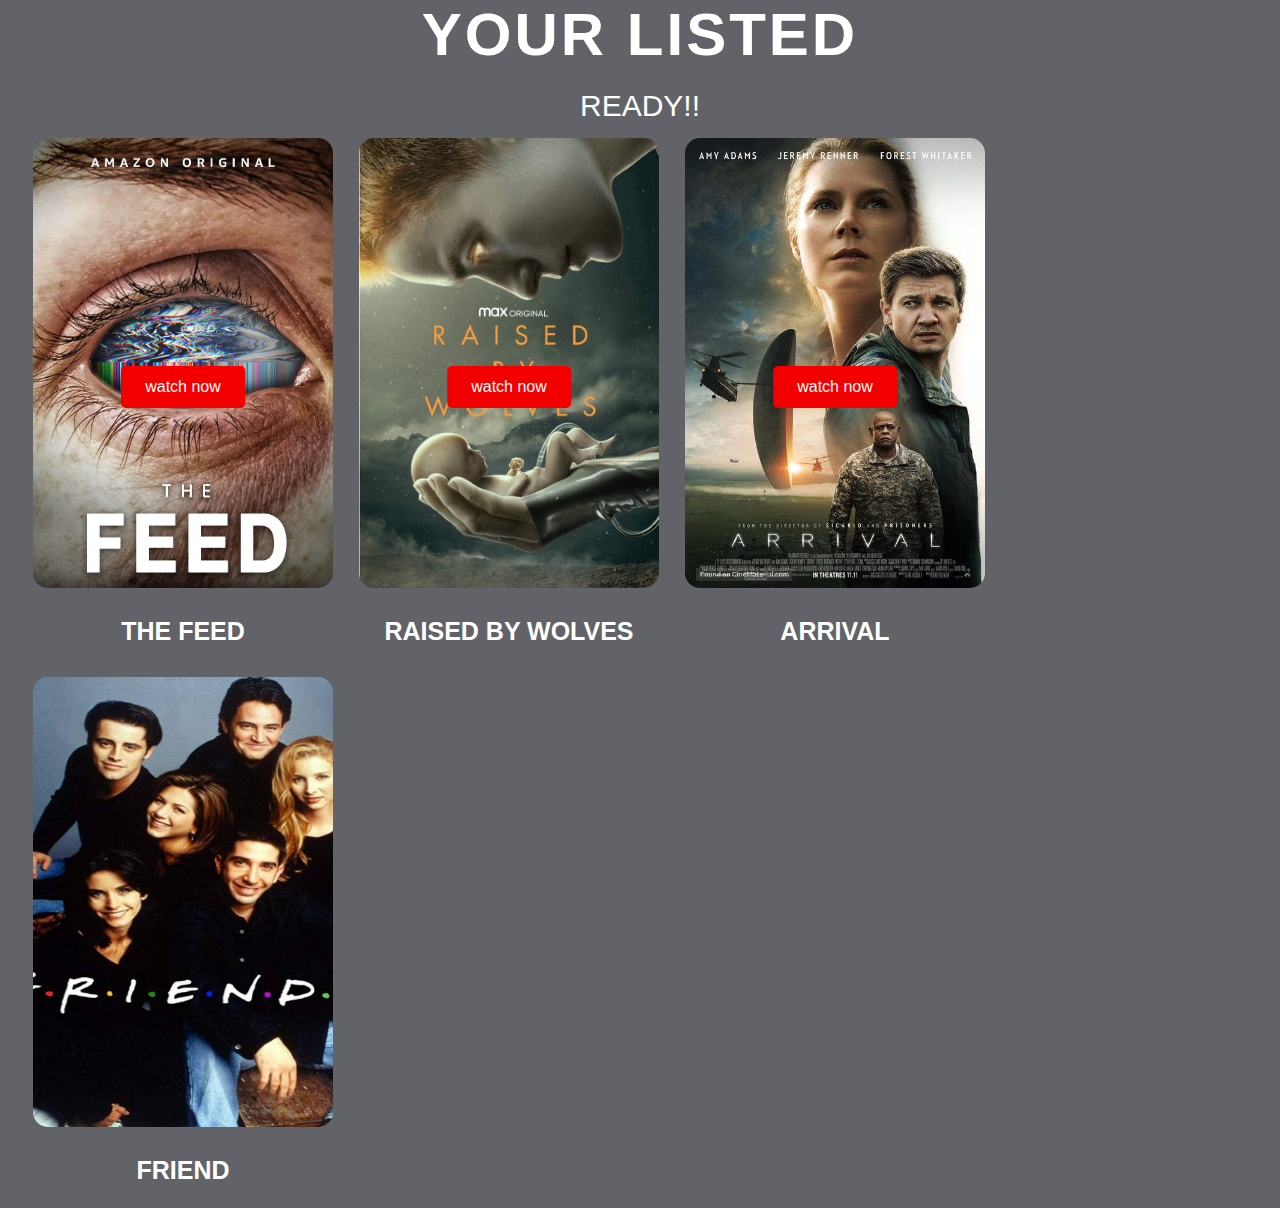
<file: WEB2/web1/index3.html>
<!DOCTYPE html>
<html>
    <head>
        <link rel="stylesheet" href="./css/style1.css">
    </head>
    <body>
        <section>
           <div class="txt">
               <span class="text1"> your listed</span>
               <span class="text2"> ready!!</span>

           </div>
        </section>
        <section>
            <br>
            <br>
            <br>
            <br>
            <br>
<movies>
            <div class="movielater">
                <div class="movieitem">
            <a href=""><img src="./img/1.jpg" width="300px"><h2>THE FEED</h2> </a>
            <button class="btn">watch now</button>
            </div>
            <div class="movieitem">
                <a href=""><img src="./img/2.jpg" width="300px"> <h2> RAISED BY WOLVES</h2></a>
                <button class="btn">watch now</button>
            </div>
            <div class="movieitem">
                    <a href=""><img src="./img/3.jpg"width="300px" height="450px"> <h2>ARRIVAL</h2></a>
                    <button class="btn">watch now</button>
                </div>
                <div class="movieitem">
                        <a href=""><img src="./img/4.jpg"width="300px" height="450px"><h2>FRIEND</h2></a>
                        <button class="btn">watch now</button>
            </div>
            </div>
        </movies>
       </section>
    </body>
</html>
</file>
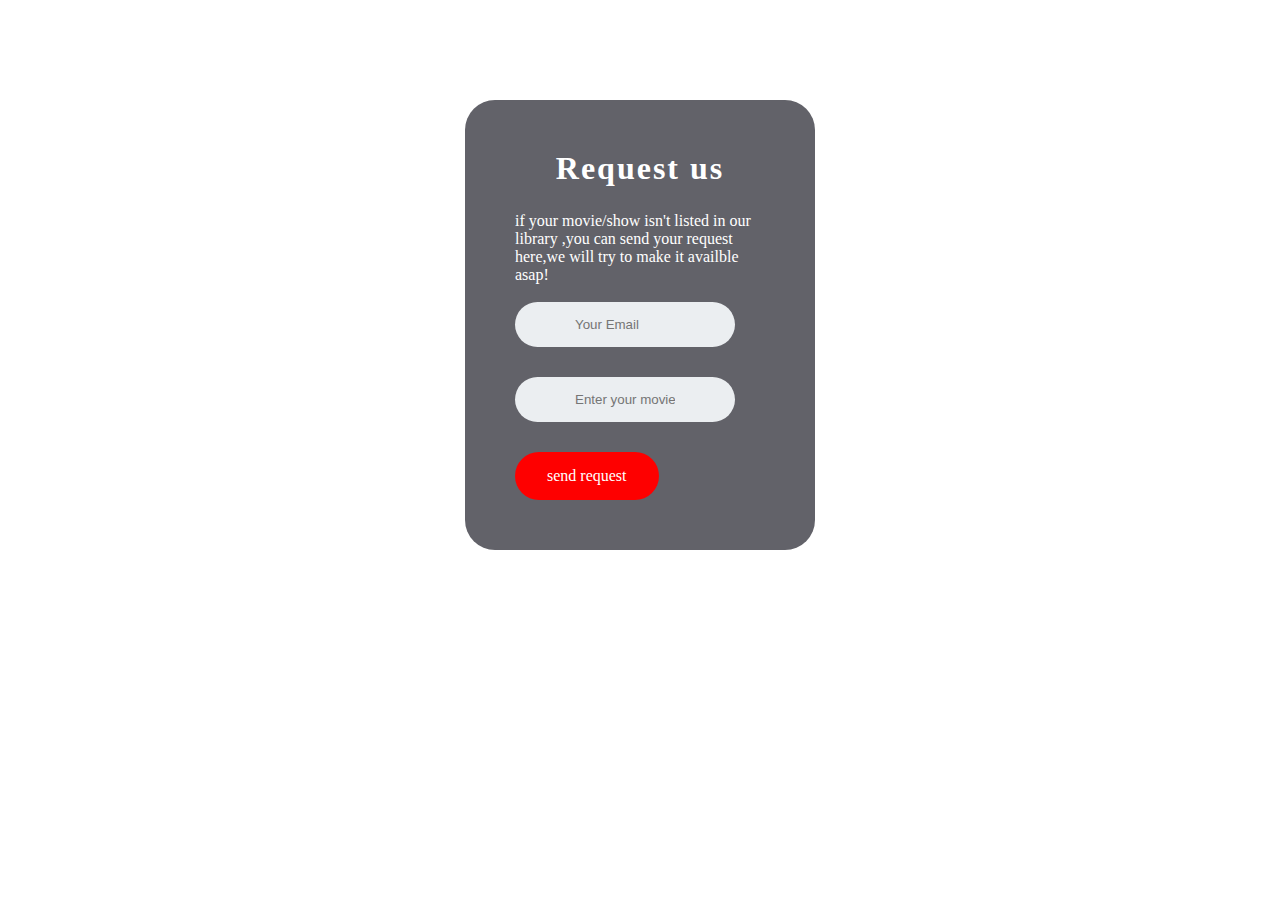
<file: WEB2/web2.../index2.html>
<!DOCTYPE html>
<html>
    <head>
<link rel="stylesheet" href="./css/style.css">
   <title>movie and more</title>

</head>
<body>
    <section>
       <div class="request-us">
           <div class="title">
            <h1> Request us</h1>
            <p>if your movie/show isn't listed in our library ,you can send your request here,we will try to make it availble asap!</p>
        </div>
        <br>
        <div class="form">
            <div class="form-item">
                <input type="text" class="input" placeholder="Your Email">
               
                
            </div>
            <br>
            <div class="form-item">
                <input type="text" class="input" placeholder="Enter your movie/show name">
           
            </div>
            <br>
            <div class="btn">
                send request
          
            </div>
        </div>
       </div>
        </section>    
</body>
    </html>
</file>
<file: WEB2/web1/css/style1.css>
@import url('https://fonts.googleapis.com/css2?family=Bebas+Neue&family=Dosis:wght@300&family=Train+One&display=swap');

*{
    position: 0;
    margin: 0;
    font-family: sans-serif;

}
.txt{
    text-align:center ;
    position: absolute;
justify-content: center;
width: 100%;
}
.txt span{
color: #fff;
text-transform:uppercase;
display: block;


}
.text1{
    color: white;
font-size: 60px;
font-weight: 700;
letter-spacing: 3px;
margin-bottom: 20px;
position: relative;
animation: txt 2s ;
}
.text2{
    font-size: 30px;
}
@keyframes txt {
    0%{
        color:  #f20000;
        margin-bottom:  -40px;
    }
    30%{
        letter-spacing: 25px;
        margin-bottom:  -40px;
    }
    55%{
        letter-spacing: 8px;
        margin-bottom:  40px;

    }
}
body{
   background-color:  rgb(7,7,17,0.63);
}

movies{
margin-top: 20px;
border-radius: 15px;
}
.movielater{
 
    padding: 20px;
    text-align: center;
    display: flex;
    flex-wrap: wrap;
}
.movieitem{
padding: 3px;
}
.movielater img{
  
    border-radius: 15px;
    margin: 25px 10px;
}
.movielater a{
    text-decoration: none;
    height: 1px;
    
}
.movielater a h2{
    font-size: 25px;
 color: #fff;

 
}
.movieitem .btn{
    position: absolute;
  top: 43%;
    transform: translate(-50%,-50%);
    -ms-transform: translate(-50%,-50%);
    background-color: #f20000;
    color: #fff;
    font-size: 16px;
    padding: 12px 24px;
    border: none;
    cursor:pointer;
    border-radius: 5px;

}
</file>
<file: WEB2/web2.../css/style.css>
@import url('https://fonts.googleapis.com/css2?family=Kiwi+Maru&display=swap');
*{
    margin: 0;
    padding: 0;
    font-family: 'ubuntu' sans-serif;
}
body{
    background-color:#fff;
}
.request-us{
   width: 250px; 
background:rgb(7,7,17,0.63);
padding:50px;
margin: 100px auto;
border-radius: 30px;
position: relative;
}
.title h1{
    color:#fff;
    letter-spacing: 2px;
    margin-bottom: 25px;
    text-align: center;
}
.request-us  p{
    color: #fff;
}

.form-item{
    width: 100px;
}
.form-item .input{
   width: 100px;
   margin-bottom: 12px; 
   padding: 15px 60px;
   border-radius: 30px;
   background: #ebeef1;
   border: 0;
   outline: none;
}
.btn{
    background:#fe0000;
    text-align: center;
    color:#fff;
    padding: 15px 32px;
    border-radius: 30px;
    cursor:pointer;
    border:none;
    display:inline-block;
}
</file>
